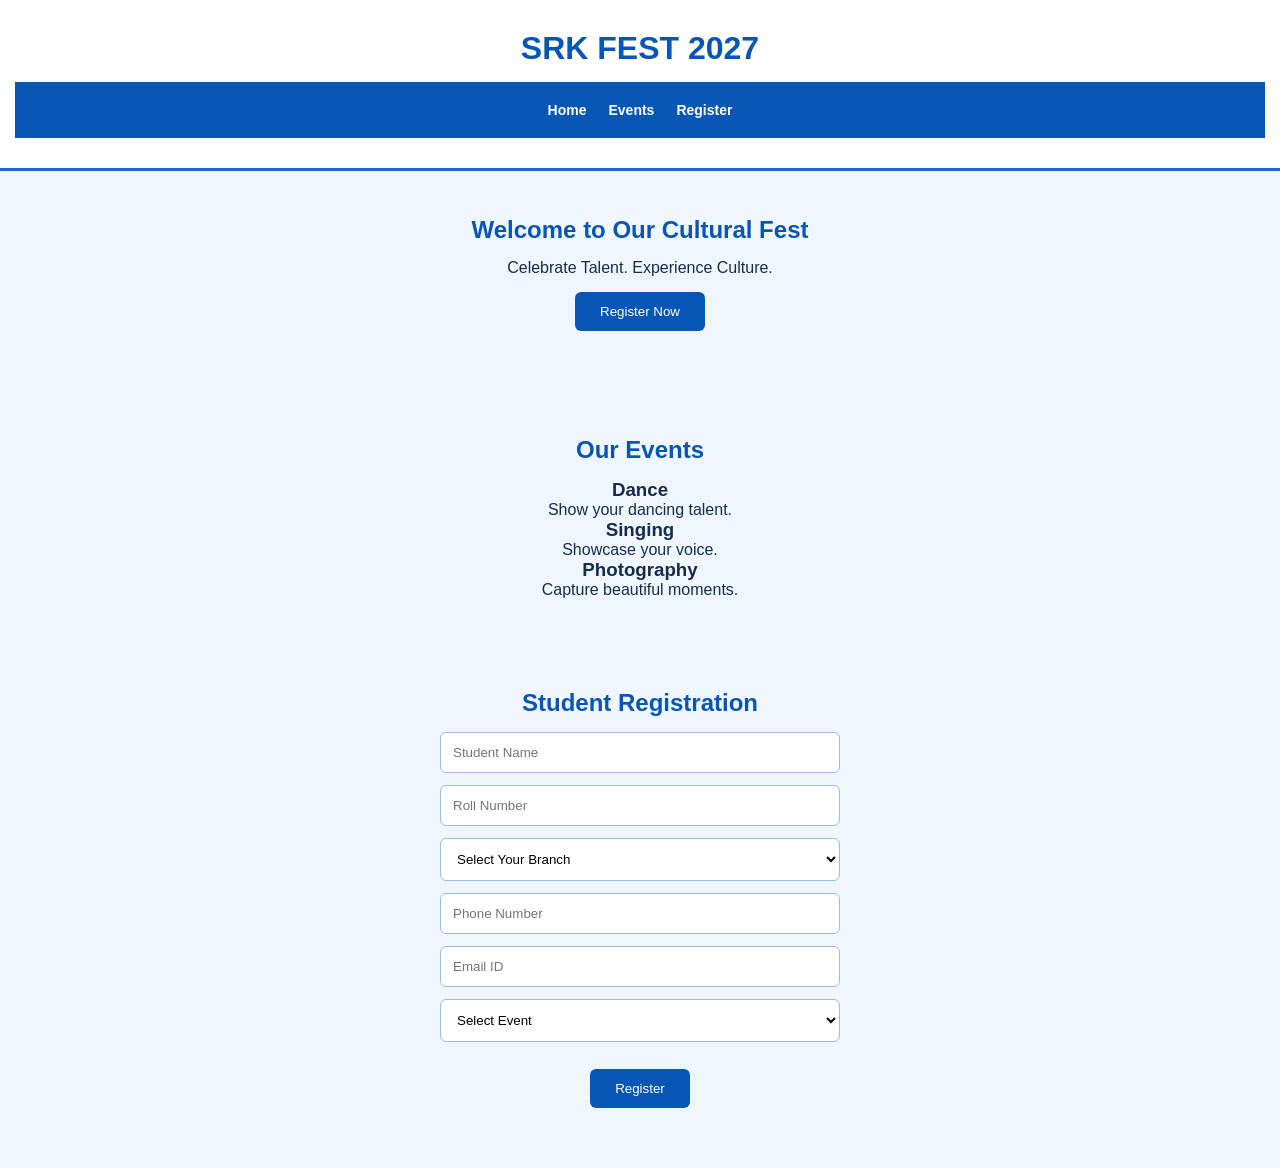
<file: friend_frontend/index.html>
<!DOCTYPE html>
<html lang="en">

<head>
    <meta charset="UTF-8">

    <meta name="viewport"
          content="width=device-width, initial-scale=1.0">

    <title>College Cultural Fest</title>

    <link rel="stylesheet" href="style.css">
</head>

<body>

    <header>
        <h1>SRK FEST 2027
        </h1>

        <nav>
            <a href="#home">Home</a>
            <a href="#events">Events</a>
            <a href="#register">Register</a>
        </nav>
    </header>

    <section id="home">

        <h2>Welcome to Our Cultural Fest</h2>

        <p>Celebrate Talent. Experience Culture.</p>

        <button onclick="goToRegister()">
            Register Now
        </button>

    </section>

    <section id="events">

        <h2>Our Events</h2>

        <div class="event">
            <h3>Dance</h3>
            <p>Show your dancing talent.</p>
        </div>

        <div class="event">
            <h3>Singing</h3>
            <p>Showcase your voice.</p>
        </div>

        <div class="event">
            <h3>Photography</h3>
            <p>Capture beautiful moments.</p>
        </div>

    </section>

    <section id="register">

        <h2>Student Registration</h2>

        
<form id="registrationForm">

    <input type="text" placeholder="Student Name" required>

    <input type="text" placeholder="Roll Number" required>

    <select id="branch" required>
        <option value="">Select Your Branch</option>
        <option>CSE</option>
        <option>IT</option>
        <option>ECE</option>
        <option>EEE</option>
        <option>Mechanical</option>
        <option>Civil</option>
        <option>AIML</option>
        <option>Data Science</option>
        <option>Other</option>
    </select>

    <input type="tel" placeholder="Phone Number" required>

    <input type="email" placeholder="Email ID" required>

    <select required>
        <option value="">Select Event</option>
        <option>Dance</option>
        <option>Singing</option>
        <option>Photography</option>
    </select>

    <button type="submit">Register</button>

</form>

    </section>

    <script src="script.js"></script>
</body>
</html>
</file>
<file: friend_frontend/style.css>
* {
    margin: 0;
    padding: 0;
    box-sizing: border-box;
}

body {
    font-family: Arial, sans-serif;
    background-color: #f4f8ff;
    color: #172b4d;
}

header {
    background-color: #ffffff;
    color: #0756b5;
    padding: 20px;
    text-align: center;
    border-bottom: 3px solid #1769d2;
}

nav {
    background-color: #0756b5;
    padding: 15px;
    text-align: center;
}

nav a {
    color: white;
    text-decoration: none;
    margin: 15px;
    font-weight: bold;
}

section {
    padding: 40px 20px;
    text-align: center;
}

h1, h2 {
    color: #0756b5;
    margin-bottom: 15px;
}

.event-card {
    background-color: white;
    padding: 25px;
    margin: 15px auto;
    max-width: 350px;
    border-radius: 12px;
    box-shadow: 0 4px 12px rgba(0, 60, 130, 0.12);
    border: 1px solid #d8e7fa;
}

button {
    background-color: #0756b5;
    color: white;
    padding: 12px 25px;
    border: none;
    border-radius: 6px;
    cursor: pointer;
}

button:hover {
    background-color: #003d82;
}

input, select {
    width: 90%;
    max-width: 400px;
    padding: 12px;
    margin: 10px;
    border: 1px solid #9bbce5;
    border-radius: 6px;
    background-color: white;
}

input:focus, select:focus {
    outline: 2px solid #1769d2;
}
html {
    width: 100%;
    min-height: 100%;
}

body {
    width: 100%;
    min-height: 100vh;
    margin: 0;
    background: #f0f6ff;
    color: #172b4d;
}

header {
    width: 100%;
    background: #ffffff;
    padding: 30px 15px;
}

nav {
    width: 100%;
    background: #0756b5;
    display: flex;
    justify-content: center;
    flex-wrap: wrap;
    gap: 12px;
}

nav a {
    margin: 5px;
    font-size: 14px;
}

section {
    width: 100%;
    padding: 45px 15px;
}

.event-card {
    width: 90%;
    max-width: 350px;
}

input, select {
    width: 90%;
    max-width: 400px;
    display: block;
    margin: 12px auto;
}

button {
    margin: 15px;
}

/* Small mobile screens */

@media (max-width: 600px) {
    header h1 {
        font-size: 26px;
    }

    section {
        padding: 30px 12px;
    }

    h2 {
        font-size: 22px;
    }

    nav a {
        font-size: 13px;
    }
}
</file>
